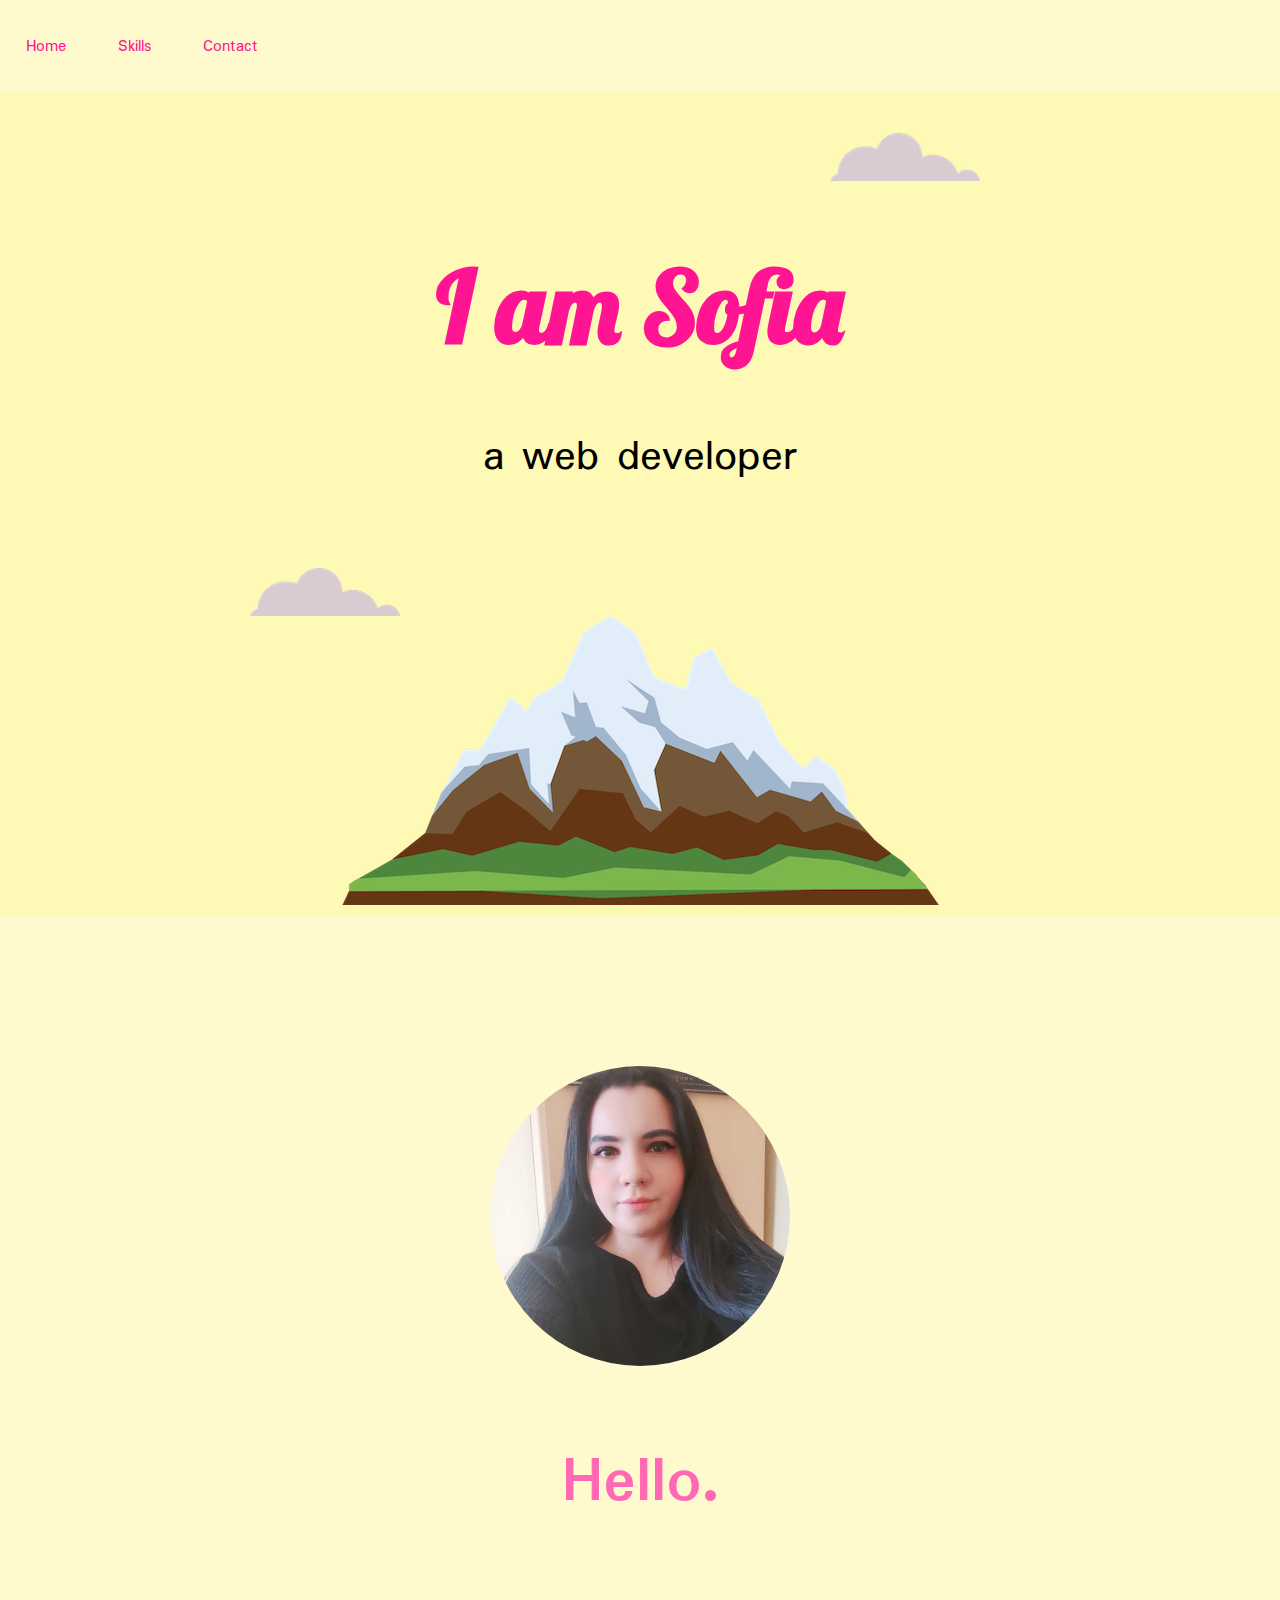
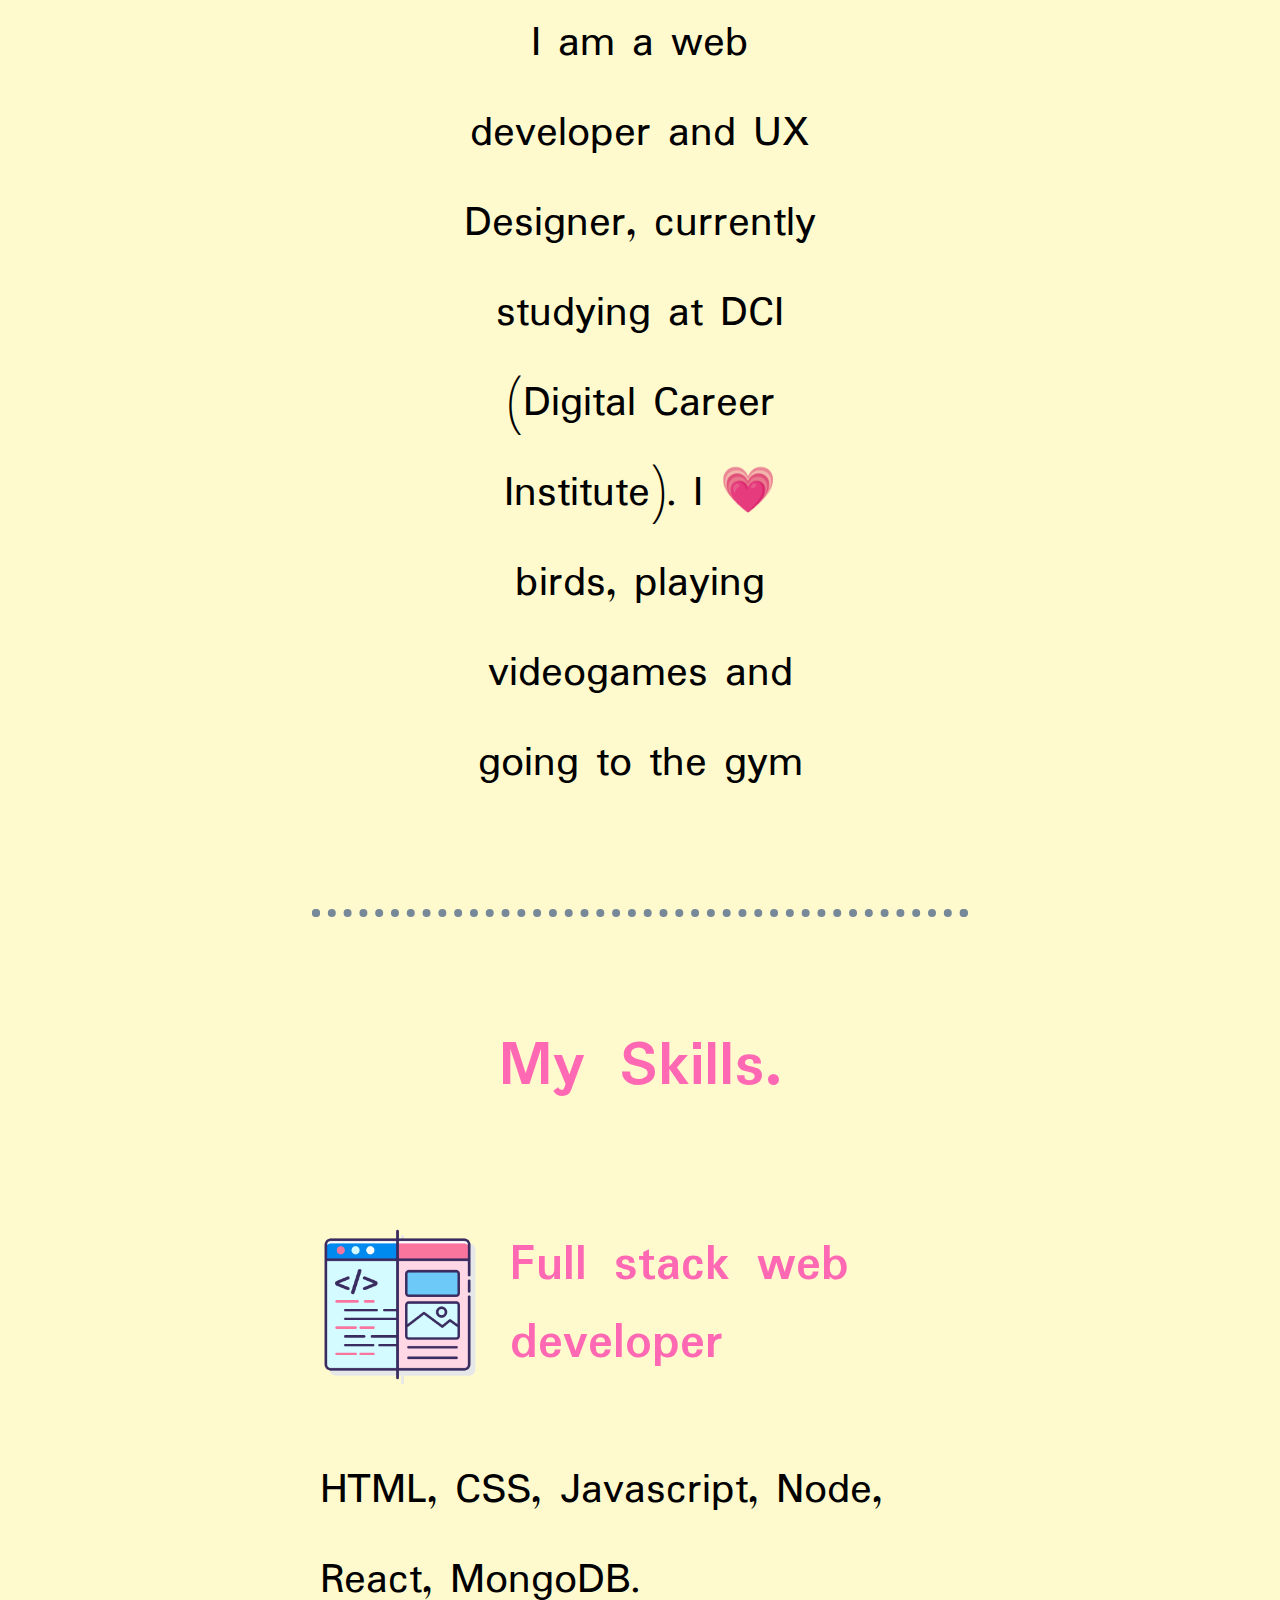
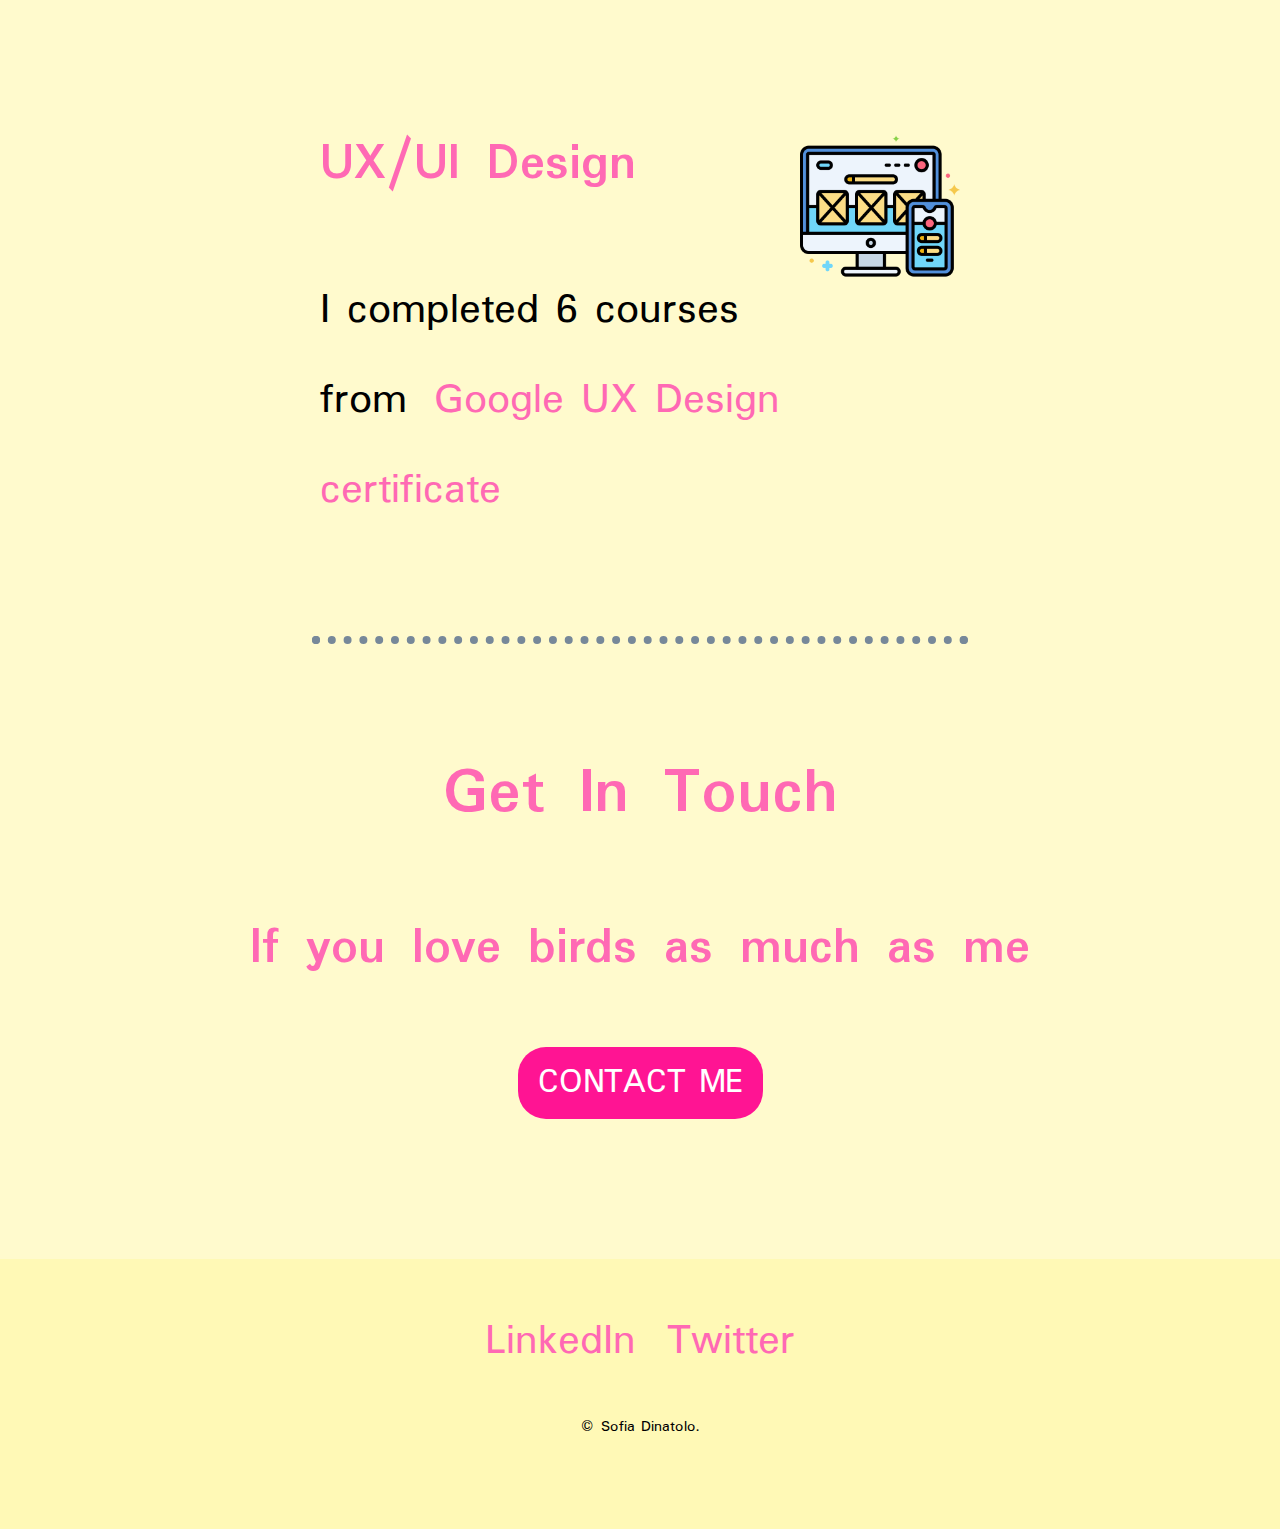
<file: index.html>
<!DOCTYPE html>
<html lang="en">

<head>
    <link href="https://cdn.jsdelivr.net/npm/bootstrap@5.1.3/dist/css/bootstrap.min.css" rel="stylesheet" integrity="sha384-1BmE4kWBq78iYhFldvKuhfTAU6auU8tT94WrHftjDbrCEXSU1oBoqyl2QvZ6jIW3" crossorigin="anonymous">
    <link rel="preconnect" href="https://fonts.googleapis.com">
    <link rel="preconnect" href="https://fonts.gstatic.com" crossorigin>
    <link href="https://fonts.googleapis.com/css2?family=Lobster&display=swap" rel="stylesheet">
    <link rel="preconnect" href="https://fonts.googleapis.com">
    <link rel="preconnect" href="https://fonts.gstatic.com" crossorigin>
    <link href="https://fonts.googleapis.com/css2?family=Padauk&display=swap" rel="stylesheet">
    <link rel="stylesheet" href="css-mysite.css">
    <link rel="icon" href="favicon.ico">
    <meta charset="UTF-8">
    <meta http-equiv="X-UA-Compatible" content="IE=edge">
    <meta name="viewport" content="width=device-width, initial-scale=1.0">
    <title>Sofia Dinatolo</title>
    <nav class="topnav">
        <a class="active" id="home" href="#home">Home</a>
        <a href="#skills" id="">Skills</a>
        <a href="#contact-me" id="">Contact</a>
    </nav>
</head>

<body>
    <div class="top-container" id="home">
        <img class="topcloud" src="images/cloud.png" alt="cloud">
        <h1>I am Sofia</h1>
        <p>a <span>web</span> developer</p>
        <img class="bottomcloud" src="images/cloud.png" alt="cloud">
        <img src="images/mountain.png" alt="mountain">
    </div>

    <div class="middle-container">
        <div class="profile">
            <img class="sofia" src="./images/195433674_555329155628041_6151839239653085858_n.jpg" width="400"
                alt="sofia">
            <h2>Hello.</h2>
            <p class="intro">I am a web developer and UX Designer, currently studying at DCI (Digital Career Institute).
                I <span>&#128151;</span> birds, playing videogames and going to the gym</p>
        </div>
        <hr>
        <div class="skills" id="skills">
            <h2>My Skills.</h2>
            <div class="skill-row">
                <img class="programming" src="./images/programming.png" alt="code">
                <h3>Full stack web developer</h3>
                <p>HTML, CSS, Javascript, Node, React, MongoDB.</p>
            </div>
            <div class="skill-row">
                <img class="uxdesign" src="./images/ui-design.png" alt="uxdesign">
                <h3>UX/UI Design</h3>
                <p>I completed 6 courses from <a
                        href="https://www.credly.com/badges/58ef2b76-bcda-4ff9-9313-c971b9890735/linked_in_profile">Google
                        UX Design certificate</a> </p>
            </div>
        </div>
        <hr>
        <div class="contact-me" id="contact-me">
            <h2>Get In Touch</h2>
            <h3>If you love birds as much as me</h3>
            <a class="btn" href="mailto:sofiadinatolo@hotmail.com">CONTACT ME</a>
        </div>
    </div>


    <div class="bottom-container">
        <a class="footer-link" href="https://www.linkedin.com/in/sofia-dinatolo-3a17b4217/">LinkedIn</a>
        <a class="footer-link" href="https://twitter.com/">Twitter</a>
        <p class="copyright">© Sofia Dinatolo.</p>
    </div>


</body>

</html>
</file>
<file: css-mysite.css>
@import url('https://fonts.googleapis.com/css2?family=Padauk&display=swap');
@import url('https://fonts.googleapis.com/css2?family=Lobster&display=swap');
.topnav {
	overflow: hidden;
}

/* Style the links inside the navigation bar */
.topnav a {
	float: left;
	color: #ff1493;
	text-align: center;
	padding: 14px 16px;
	text-decoration: none;
	font-size: 17px;
}

/* Change the color of links on hover */
.topnav a:hover {
	background-color: yellow;
	color: hotpink;
}

/* Add a color to the active/current link */
.topnav a.active {
	background-color: lemonchiffon;
	color: deeppink;
}
body {
	margin: 0;
	text-align: center;
	font-size: 45px;
	background-color: #fffacd;
}

h1 {
	margin: 50px auto 0 auto;
	font-size: 100px;
	font-family: 'Lobster', cursive;
	color: deeppink;
}

div {
	display: block;
}
.skill-row {
	width: 50%;
	margin: 100px auto 100px auto;
	text-align: left;
}

.top-container {
	background-color: #fff9b6;
	position: relative;
	padding-top: 100px;
}
.middle-container {
	margin: 150px 0;
}

h2,
h3 {
	font-family: 'Padauk', sans-serif;
	color: hotpink;
	padding-bottom: 10px;
}
.bottomcloud {
	position: absolute;
	left: 250px;
	bottom: 300px;
}
.topcloud {
	position: absolute;
	right: 300px;
	top: 40px;
}
.sofia {
	width: 300px;
	height: 300px;
	border-radius: 150px;
}
p {
	font-family: 'Padauk', sans-serif;
	font-weight: normal;
	line-height: 2;
}
a {
	text-decoration: none;
	font-family: 'Padauk', sans-serif;
	color: hotpink;
	margin: 20px 10px;
}

.programming {
	width: 25%;
	float: left;
	margin-right: 30px;
}
.uxdesign {
	width: 25%;
	float: right;
	margin-left: 30px;
}
.btn {
	-webkit-border-radius: 28;
	-moz-border-radius: 28;
	border-radius: 28px;
	font-family: 'Padauk', sans-serif;
	color: #ffffff;
	font-size: 35px;
	background: #ff1493;
	padding: 10px 20px 10px 20px;
	text-decoration: none;
}

.btn:hover {
	background: #3cb0fd;
	background-image: -webkit-linear-gradient(top, #3cb0fd, #3498db);
	background-image: -moz-linear-gradient(top, #3cb0fd, #3498db);
	background-image: -ms-linear-gradient(top, #3cb0fd, #3498db);
	background-image: -o-linear-gradient(top, #3cb0fd, #3498db);
	background-image: linear-gradient(to bottom, #3cb0fd, #3498db);
	text-decoration: none;
}
hr {
	border: dotted lightslategray 8px;
	border-bottom: none;
	background-color:transparent;
	width: 50%;
	margin: 100px auto;
}
.intro {
	width: 30%;
	margin: auto;
}
.bottom-container {
	background-color: #fff9b6;
	padding: 50px 0px 50px;
}
.copyright {
	font-size: 1rem;
	padding: 20px 0px;
}
</file>
